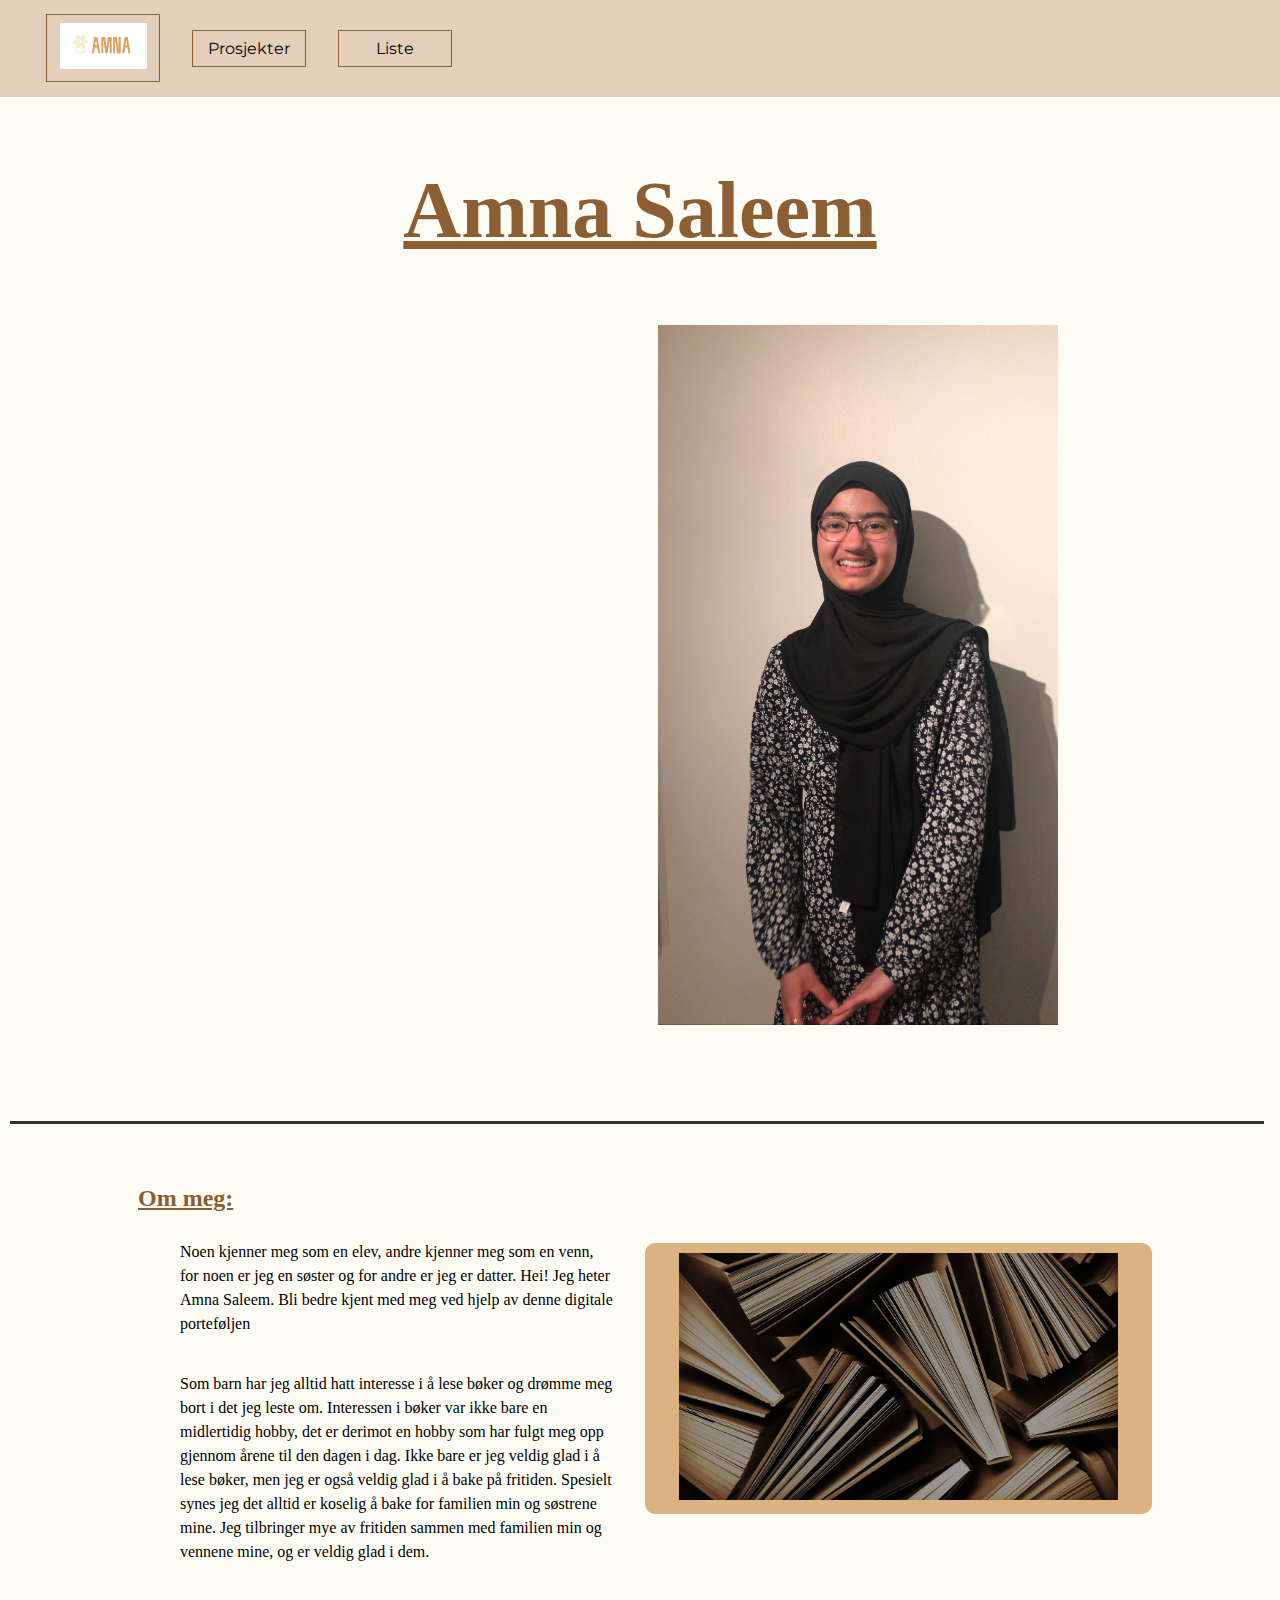
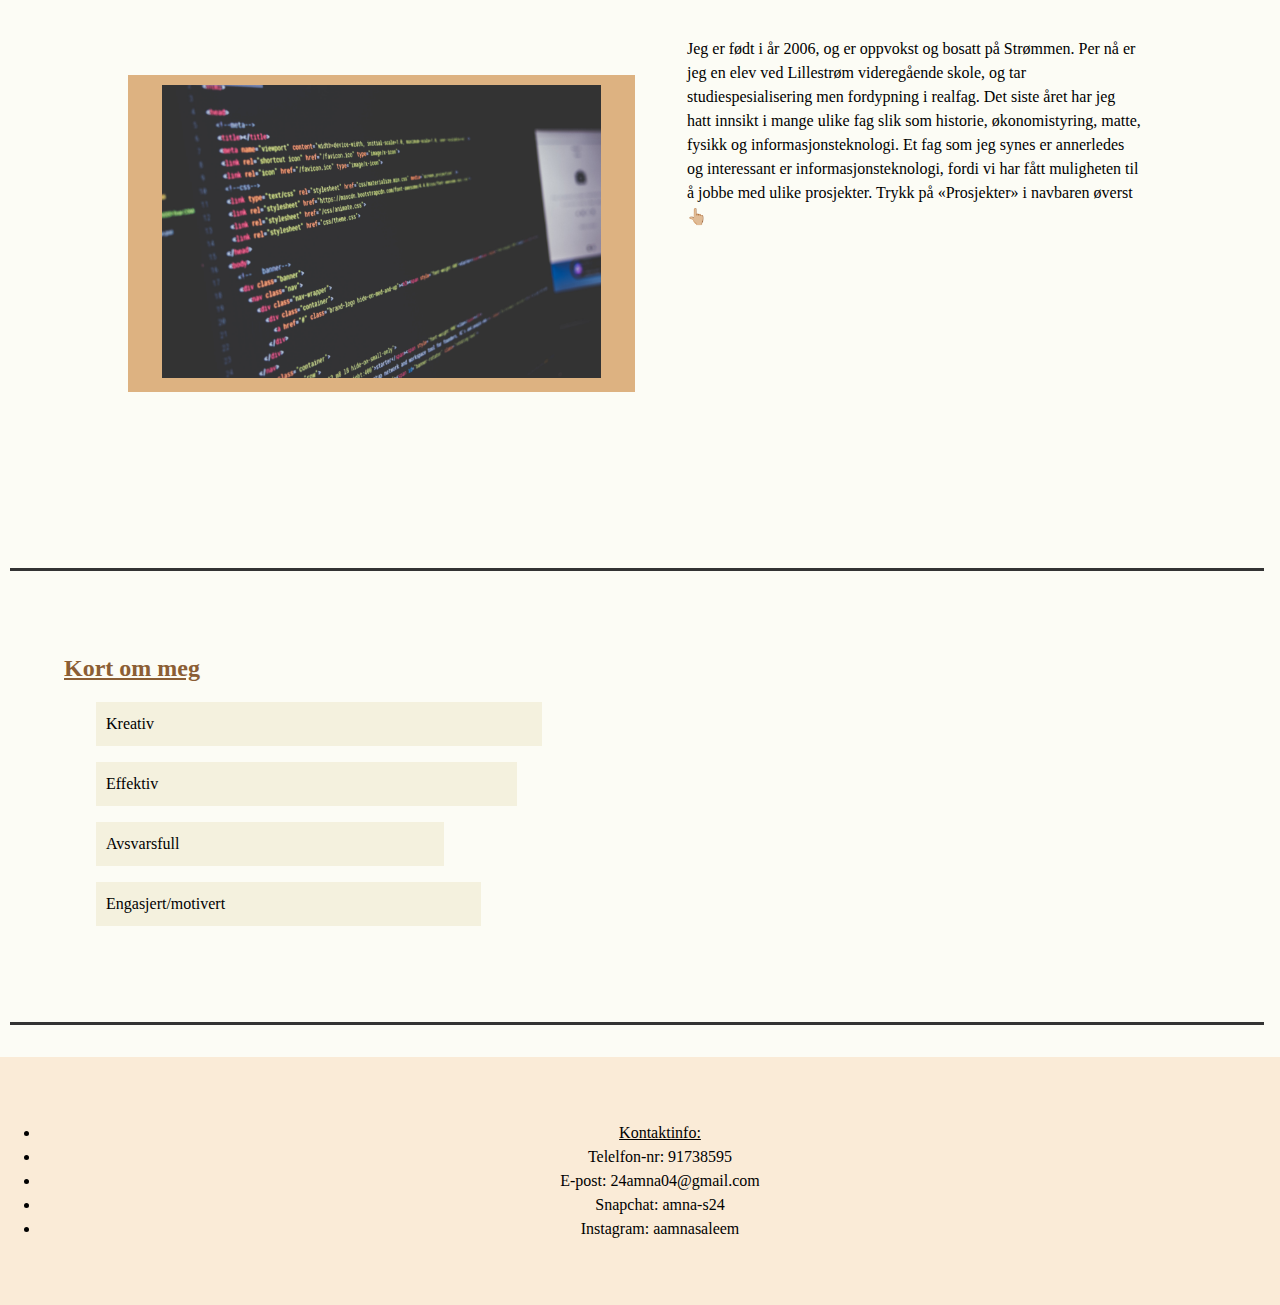
<file: index.html>
<!DOCTYPE html>
<html lang="en">
<head>
    <meta charset="UTF-8">
    <meta name="viewport" content="width=device-width, initial-scale=1.0">
    <title>Portfolio</title>
    <link rel="stylesheet" href="project.css">
    <link rel="preconnect" href="https://fonts.googleapis.com">
    <link rel="preconnect" href="https://fonts.gstatic.com" crossorigin>
    <link href="https://fonts.googleapis.com/css2?family=Montserrat:wght@200&display=swap" rel="stylesheet">
    <link rel="preconnect" href="https://fonts.googleapis.com">
    <link rel="preconnect" href="https://fonts.gstatic.com" crossorigin>
    <link href="https://fonts.googleapis.com/css2?family=Montserrat:ital,wght@0,200;1,900&display=swap" rel="stylesheet">
    <link rel="preconnect" href="https://fonts.googleapis.com">
</head>
<body>

    <nav>
        <div id="navbar">
        <ul>
            <a href="index.html"><img src="bilder/Skjermbilde 2024-01-24 kl. 13.50.10.png" alt=""></a>
            <a href="project2.html"><li>Prosjekter</li></a>
            <a href="4c/liste.html" target="_blank"><li>Liste</li></a>
        </ul>

        </div>
    </nav>
      

    <div id="main">
        <h1>Amna Saleem</h1>
    </div>
    <div id="picture">
        <img src="bilder/69E8F44F-2777-4158-976E-B14A5D0A344C.JPG" class="bilde" alt="Bilde av Amna">
    </div>

    <div id="linje"></div>

    <div class="wrapper">
        <text>
            <h2>Om meg:</h2>
            <p>Noen kjenner meg som en elev, andre kjenner meg som en venn, for noen er jeg en søster og for andre er jeg er datter. Hei! Jeg heter Amna Saleem. Bli bedre kjent med meg ved hjelp av denne digitale porteføljen  </p>
            <p>Som barn har jeg alltid hatt interesse i å lese bøker og drømme meg bort i det jeg leste om. Interessen i bøker var ikke bare en midlertidig hobby, det er derimot en hobby som har fulgt meg opp gjennom årene til den dagen i dag. Ikke bare er jeg veldig glad i å lese bøker, men jeg er også veldig glad i å bake på fritiden. Spesielt synes jeg det alltid er koselig å bake for familien min og søstrene mine. Jeg tilbringer mye av fritiden sammen med familien min og vennene mine, og er veldig glad i dem.</p>
        </text>

        <picture>
            <img src="bilder/dig_book_print_hero_1280x768.jpeg" alt="Bilde av bøker">
        </picture>

        <picture2><img src="bilder/IMG_3043.JPG" alt="Bilde av meg og søstrene mine"></picture2>

        <text2>
            <p>Jeg er født i år 2006, og er oppvokst og bosatt på Strømmen. Per nå er jeg en elev ved Lillestrøm videregående skole, og tar studiespesialisering men fordypning i realfag. Det siste året har jeg hatt innsikt i mange ulike fag slik som historie, økonomistyring, matte, fysikk og informasjonsteknologi. Et fag som jeg synes er annerledes og interessant er informasjonsteknologi, fordi vi har fått muligheten til å jobbe med ulike prosjekter. Trykk på «Prosjekter» i navbaren øverst👆🏼</p>
        </text2> 
    </div>
    <div id="linje"></div>

    <div class="info">
        <h2>Kort om meg</h2>
        <p style = "background-color:#f4f1de; width: 35%;" >Kreativ</p>
        <p style = "background-color:#f4f1de; width: 33%;">Effektiv</p>
        <p style = "background-color:#f4f1de; width: 27%;">Avsvarsfull</p>
        <p style = "background-color:#f4f1de; width: 30%;">Engasjert/motivert</p>

    </div>

    <div id="linje"></div>
    <footer>
        <ul>
        <li><u>Kontaktinfo:</u></li>
            <li>Telelfon-nr: 91738595</li>
            <li>E-post: 24amna04@gmail.com </li>
            <li>Snapchat: amna-s24</li>
            <li>Instagram: aamnasaleem </li>
        </ul>   
    </footer>
</body>
</html>
</file>
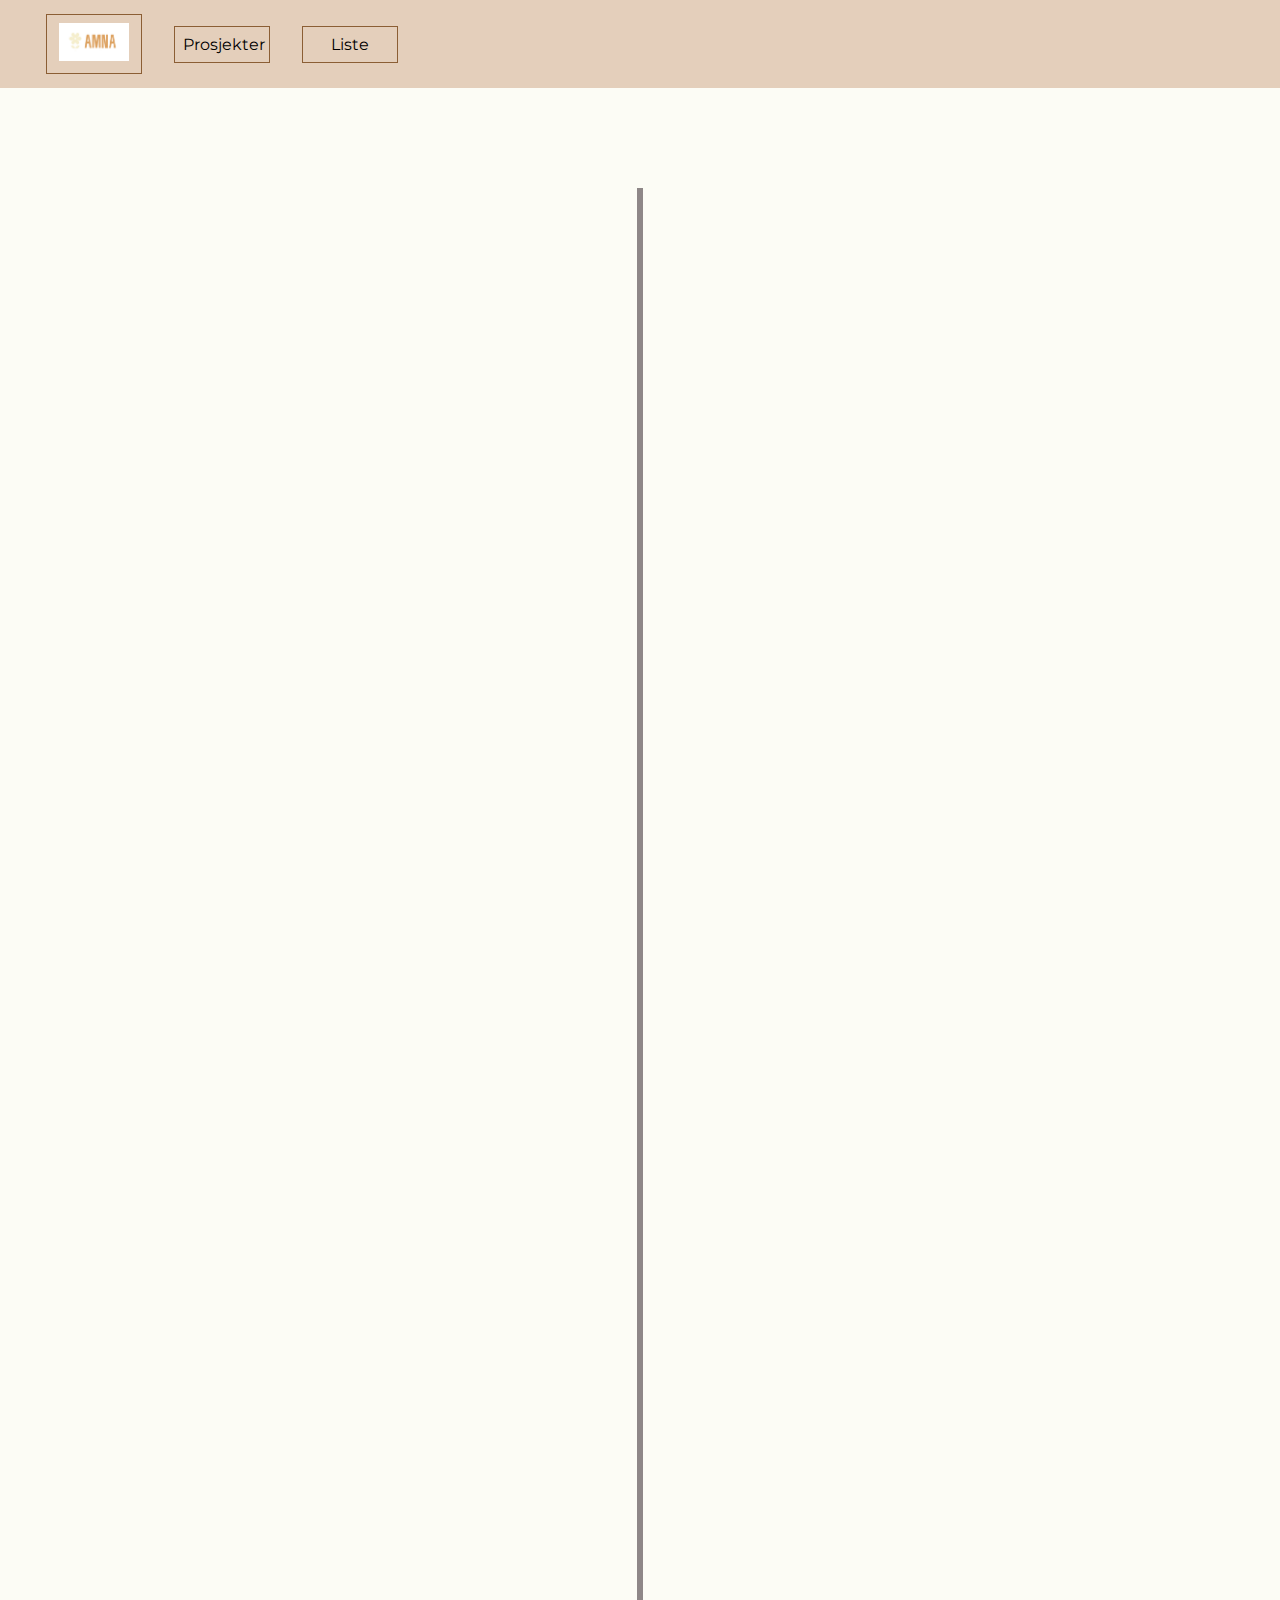
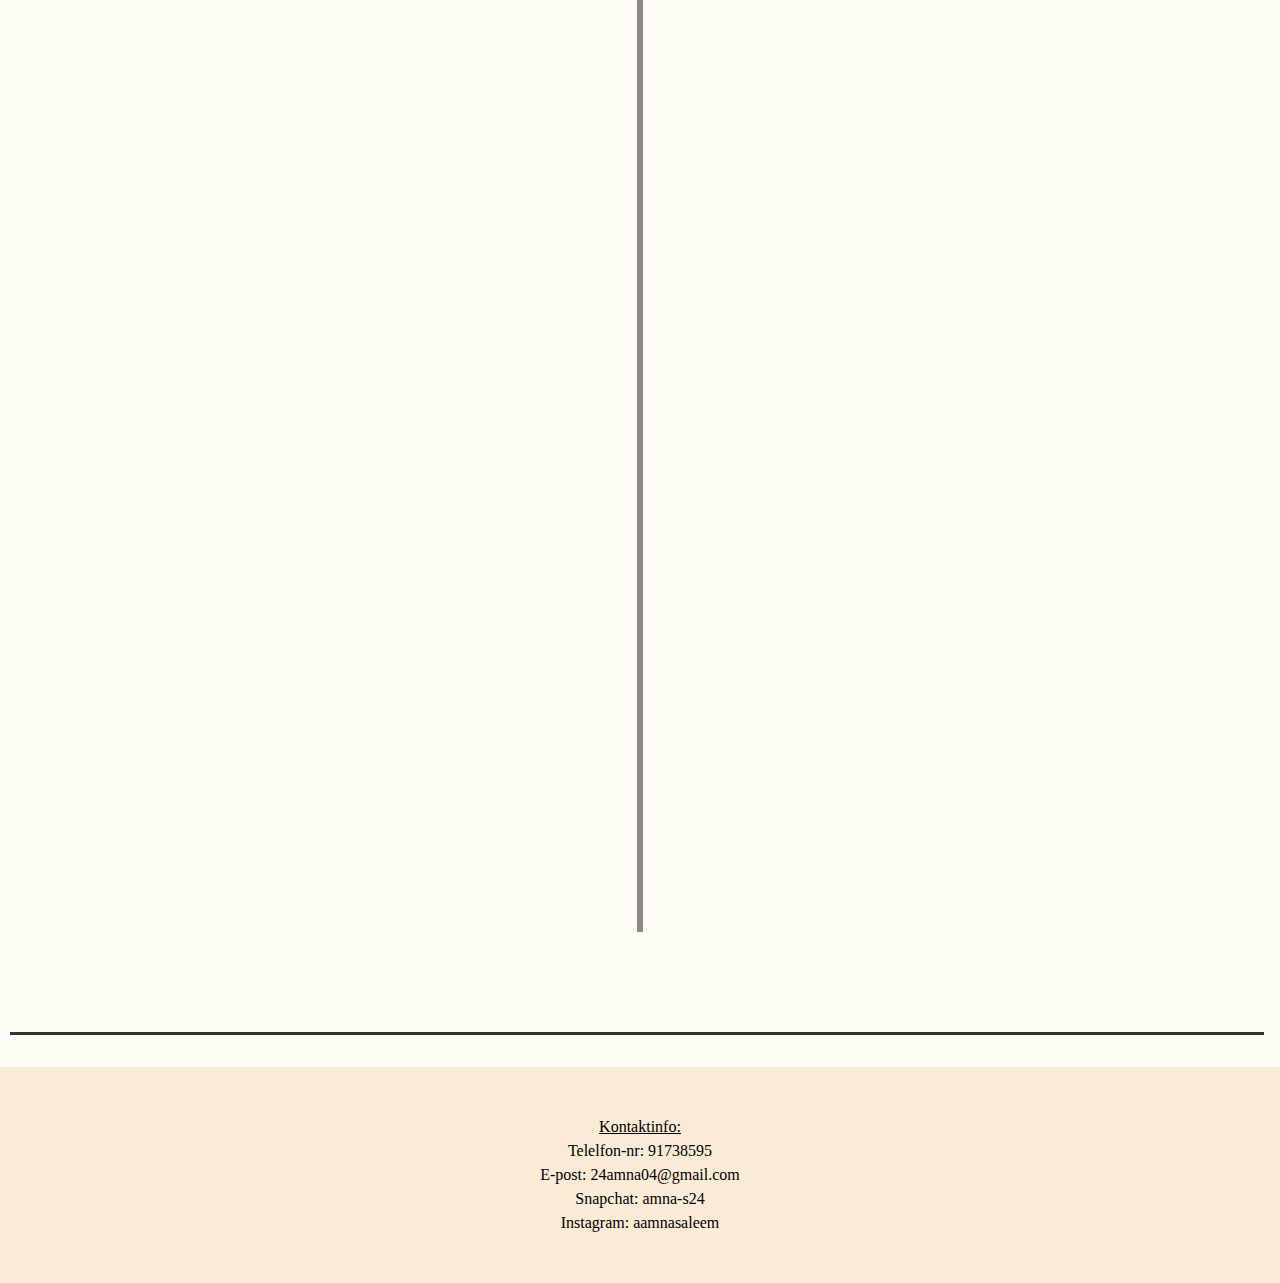
<file: project2.html>
<!DOCTYPE html>
<html lang="en">
<head>
    <meta charset="UTF-8">
    <meta name="viewport" content="width=device-width, initial-scale=1.0">
    <link rel="stylesheet" href="project.css">
    <link rel="stylesheet" href="project2.css">
    <link rel="preconnect" href="https://fonts.googleapis.com">
    <link rel="preconnect" href="https://fonts.gstatic.com" crossorigin>
    <link href="https://fonts.googleapis.com/css2?family=Montserrat:wght@200&display=swap" rel="stylesheet">
    <title>Project side 2</title>
</head>
<body>

    <nav>
        <div id="navbar">
        <ul>
            <a href="index.html"><img src="bilder/Skjermbilde 2024-01-24 kl. 13.50.10.png" alt=""></a>
            <a href="project2.html"><li>Prosjekter</li></a>
            <a href="4c/liste.html" target="_blank"><li>Liste</li></a>
        </ul>

        </div>
    </nav>

    
    <div class="timeline">
        <div class="container left-container">
            <div class="text-box">
                <h2>Miniprosjet</h2>
                <small>oktober</small>
                <p>Interesse</p>
                <img src="bilder/Skjermbilde 2024-01-31 kl. 00.21.02.png" alt="Skjermbilde av Miniprosjet">
                <span class="left-container-arrow"></span>
            </div>
        </div>

        <div class="container right-container">
            <div class="text-box">
                <h2>Miniprosjet_2</h2>
                <small>november</small>
                <p>Prosjet js/html</p>
                <img src="bilder/Skjermbilde 2024-01-31 kl. 00.22.45.png" alt="Skjermbilde av prosjekt 2">
                <span class="right-container-arrow"></span>
            </div>
        </div>

        <div class="container left-container">
            <div class="text-box">
                <h2>Prosjekt 3 </h2>
                <small>desember</small>
                <p>Digital liste</p>
                <img src="bilder/Skjermbilde 2024-01-31 kl. 00.24.06.png" alt="Skjermbilde av prosjekt 3">
                <span class="left-container-arrow"></span>
            </div>
        </div>

        <div class="container right-container">
            <div class="text-box">
                <h2>Prosjekt 4</h2>
                <small>august</small>
                <p>Portofølie</p>
                <img src="bilder/Skjermbilde 2024-01-31 kl. 00.25.13.png" alt="Skjermbilde av prosjekt 4">
                <span class="right-container-arrow"></span>
            </div>
        </div>

        <div class="container left-container">
            <div class="text-box">
                <h2>Prosjekt 5</h2>
                <small>-</small>
                <p>Plantehuset</p>
                <img src="bilder/Skjermbilde 2024-01-31 kl. 00.34.54.png" alt="Skjermbilde av prosjekt 5">
                <span class="left-container-arrow"></span>
            </div>
        </div>

        <div class="container right-container">
            <div class="text-box">
                <h2>Prosjekt 6</h2>
                <small>-</small>
                <p>Fag</p>
                <img src="bilder/Skjermbilde 2024-01-31 kl. 00.37.41.png" alt="Skjermbilde av prosjekt 6">
                <span class="right-container-arrow"></span>
            </div>
        </div>
    </div>
    <div id="linje"></div>
    <footer>
        <ul>
        <li><u>Kontaktinfo:</u></li>
            <li>Telelfon-nr: 91738595</li>
            <li>E-post: 24amna04@gmail.com </li>
            <li>Snapchat: amna-s24</li>
            <li>Instagram: aamnasaleem </li>
        </ul>   
    </footer>
   

</body>
</html>
</file>
<file: project.css>
body{
    margin:0em;
    overflow-x:hidden;
    background-color: rgba(250, 250, 236, 0.5)
    /*background: linear-gradient(to bottom right, #ffe5ec, #ffc2d1);*/
    
}

h1{
    font-size: 5em ;
    color: #8b5e34;
    align-items: center;
    text-align: center;
    text-decoration: underline;

    }

p{
    margin-left: 2em;
}

#main{
    margin:10px;
    padding: 5px;
}

.bilde{
    display: flex;
    align-items: center;
    justify-content:center;
    width: 400px; 
    height: 700px;
    justify-self: center;
    margin-left: 34%; 
}


#linje{
    width: 98%;
    height: 3px;
    margin: 10px;
    background-color: #333; 
    margin-top: 6em;
    margin-bottom: 2em;
}


nav{
    position: sticky;
    top: 0;
    left: 0;
    z-index: 1;
    width: 100vw;
    background-color: #e4cfbb;
    padding-left: 2em;
    font-family: 'Montserrat', sans-serif;

}
nav ul{
    display: flex;
    justify-content:left;
    align-items: center;
    list-style-type: none;
    gap: 2em;
    padding: 0.9em;
    margin:0;
    overflow: hidden;

}
nav ul a{
    color:black;
    text-decoration: none;
    border: 1px solid #8b5e34;
    padding: 0.5em;
    max-width: 7em;
    width: 6em;
    text-align: center;

}

nav ul a:hover{
    background-color:#EEE;
    font-weight: bold;
}



@media(orientation: landscape){
    .wrapper {
        width: 80vw;
        height: 100vh;
        display: grid;
        margin: auto;
        gap: 10px;
        
        grid-template-columns: repeat(2, 1fr);
        grid-template-rows: repeat(2, 1fr);
        grid-template-areas: "text picture" 
                             "picture2 text2";
    }  
}

@media(orientation: portrait){
    .wrapper{
        width: 100vw;
        min-height: 100vh;
        display: grid;
        grid-template-columns: 1fr;
        grid-template-rows: repeat(4, 1fr);
        grid-template-areas: 
            "text"
            "picture"
            "text2"
            "picture2";
                 }
}
                                      
.wrapper{
    margin-bottom: 7em;
}

text{
    padding: 10px;
    line-height: 1.5em;
    border-radius: 10px;

}
h2{
    text-decoration: underline;
    color: #8b5e34;
}

img{
    max-width: 90%; 
    height: auto;
    max-height: 90%;
    
}

picture {
    border-radius: 10px;
    background-color: #ddb281;
    text-align: center;
    align-items: center;
    margin: auto;
    padding:10px;
}

p{
    padding: 10px;
    line-height: 1.5em;
}

picture2 {
    background-color: #ddb281;
    align-items: center;
    text-align: center;
    padding:10px;
    margin: auto;
}

.info{
    padding-left: 5%;
    padding-top: 2em;
}


footer{
    line-height: 1.5em;
    text-align: center;
    width: 100%;
    background-color: antiquewhite;
    padding-bottom: 3em;
    padding-top: 3em;
}
</file>
<file: project2.css>
*{
    margin:0;
    padding: 0;
    box-sizing: border-box;
}

.timeline{
    position: relative;
    max-width: 1200px;
    margin:100px auto;
}

.container{
    padding: 10px 50px;
    position: relative;
    width: 50%;
    animation: movedown 1s linear forwards;
    opacity: 0;
}

@keyframes movedown{
    0%{
        opacity: 1;
        transform: translate(-30px);
    }
    100%{
        opacity: 1;
        transform: translate(0px);
    }
}

.container:nth-child(1){
    animation-delay: 0s;
}
.container:nth-child(2){
    animation-delay: 1s;
}
.container:nth-child(3){
    animation-delay: 2s;
}
.container:nth-child(4){
    animation-delay: 3s;
}
.container:nth-child(5){
    animation-delay: 4s;
}
.container:nth-child(6){
    animation-delay: 5s;
}

.text-box{
    padding: 20px 30px;
    background-color: #f0eddd;
    position: relative;
    border-radius: 6px;
    font-size: 15px;
}

.left-container{
    left:0;
}

.right-container{
    left:50%;
}

.timeline::after{
    content:"";
    position: absolute;
    width: 6px;
    height: 100%;
    background-color: rgb(142, 135, 135);
    top:0;
    left: 50%;
    margin-left: -3px;
    z-index: -1;
    animation: moveline 6s linear forwards;
}

@keyframes moveline{
    0%{
        height: 0;
    }
    100%{
        height: 100%;
    }
}

.text-box h2{
    font-weight: 600;
}
.text-box small{
    display: inline-block;
    margin-bottom: 15px;
}

.left-container-arrow{
    height: 0;
    width: 0;
    position: absolute;
    top: 28px;
    z-index: 1;
    border-top: 15px solid transparent;
    border-bottom: 15px solid transparent;
    border-left: 15px solid #f0eddd;
    right: -15px;
}

.right-container-arrow{
    height: 0;
    width: 0;
    position: absolute;
    top: 28px;
    z-index: 1;
    border-top: 15px solid transparent;
    border-bottom: 15px solid transparent;
    border-right: 15px solid #f0eddd;
    left: -15px;
}

@media screen and (max-width: 600px){
    .timeline{
        margin: 50px auto;
    }
    .timeline::after{
        left: 31px;
    }
    .container{
        width: 100%;
        padding-left: 80px;
        padding-right: 25px;

    }
    .text-box{
        font-size: 13px;
    }
    .text-box small{
        margin-bottom: 10px;
    }
    .right-container{
        left: 0;
    }
    .left-container img, .right-container img{
        left:10px;
    }
    .left-container-arrow, .right-container-arrow{
        border-right: 15px solid #f0eddd;
        border-left: 0;
        left: -15px;
    }

}
</file>
